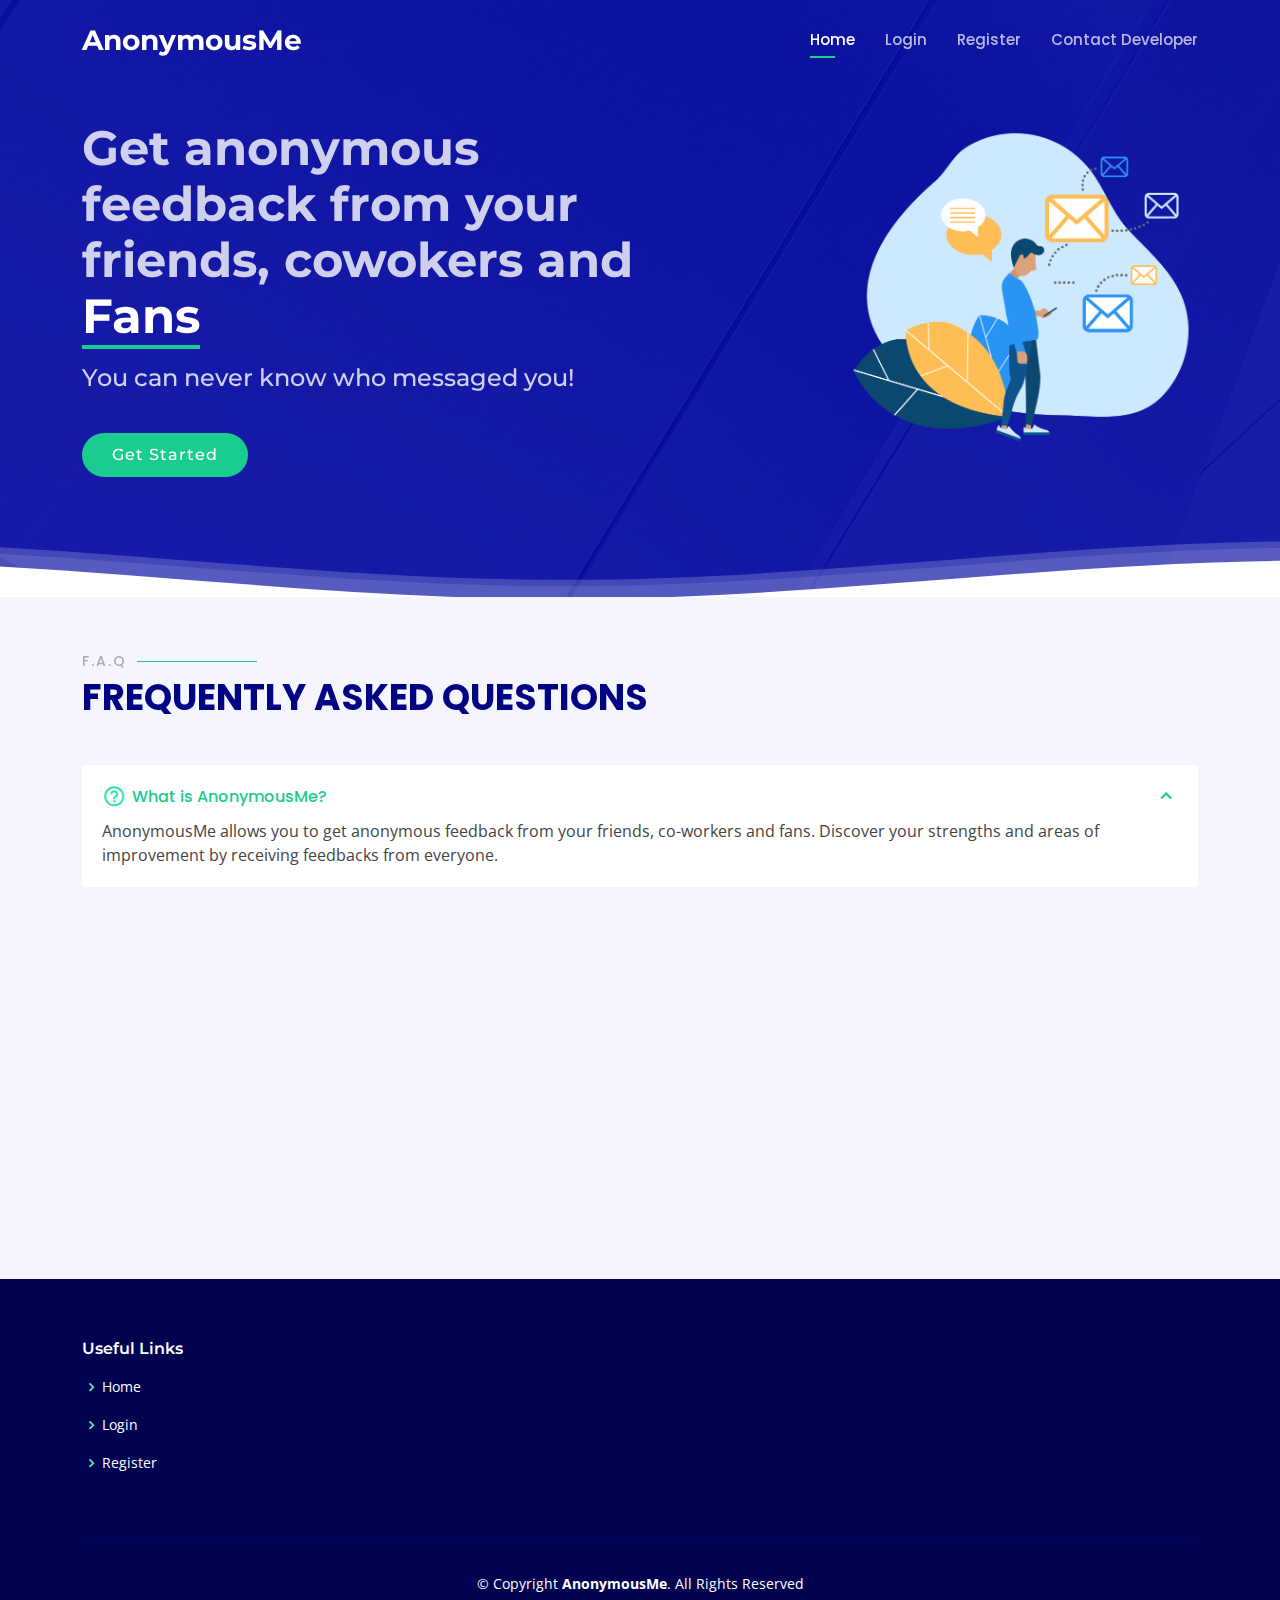
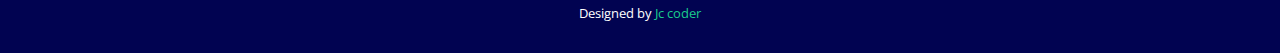
<file: index.html>
<!DOCTYPE html>
<html lang="en">

<head>
  <meta charset="utf-8">
  <meta content="width=device-width, initial-scale=1.0" name="viewport">

  <title>AnonymousMe - Get anonymous feedback from your friends, cowokers and fans</title>
  <meta content="" name="description">
  <meta content="" name="keywords">

  <!-- Favicons -->
  <link href="assets/img/favicon.png" rel="icon">
  <link href="assets/img/apple-touch-icon.png" rel="apple-touch-icon">

  <!-- Google Fonts -->
  <link href="https://fonts.googleapis.com/css?family=Open+Sans:300,300i,400,400i,600,600i,700,700i|Montserrat:300,300i,400,400i,500,500i,600,600i,700,700i|Poppins:300,300i,400,400i,500,500i,600,600i,700,700i" rel="stylesheet">

  <!-- Vendor CSS Files -->
  <link href="assets/vendor/aos/aos.css" rel="stylesheet">
  <link href="assets/vendor/bootstrap/css/bootstrap.min.css" rel="stylesheet">
  <link href="assets/vendor/bootstrap-icons/bootstrap-icons.css" rel="stylesheet">
  <link href="assets/vendor/boxicons/css/boxicons.min.css" rel="stylesheet">
  <link href="assets/vendor/glightbox/css/glightbox.min.css" rel="stylesheet">
  <link href="assets/vendor/remixicon/remixicon.css" rel="stylesheet">
  <link href="assets/vendor/swiper/swiper-bundle.min.css" rel="stylesheet">

  <!-- Template Main CSS File -->
  <link href="assets/css/style.css" rel="stylesheet">

</head>

<body>

  <!-- ======= Header ======= -->
  <header id="header" class="fixed-top d-flex align-items-center header-transparent">
    <div class="container d-flex align-items-center justify-content-between">

      <div class="logo">
        <h1><a href="index.html"><span>AnonymousMe</span></a></h1/>
        <!-- Uncomment below if you prefer to use an image logo -->
        <!-- <a href="index.html"><img src="assets/img/logo.png" alt="" class="img-fluid"></a>-->
      </div>

      <nav id="navbar" class="navbar">
        <ul>
          <li><a class="nav-link scrollto active" href="index.html">Home</a></li>
          <li><a class="nav-link scrollto" href="login.html">Login</a></li>
          <li><a class="nav-link scrollto" href="register.html">Register</a></li>
          <li><a class="nav-link scrollto" href="https://jc-coder.vercel.app" target="_blank">Contact Developer</a></li>
        </ul>
        <i class="bi bi-list mobile-nav-toggle"></i>
      </nav><!-- .navbar -->

    </div>
  </header><!-- End Header -->

  <!-- ======= Hero Section ======= -->
  <section id="hero">

    <div class="container">
      <div class="row justify-content-between">
        <div class="col-lg-7 pt-5 pt-lg-0 order-2 order-lg-1 d-flex align-items-center">
          <div data-aos="zoom-out">
            <h1 class="text-center text-md-start">Get anonymous feedback from your friends, cowokers and <span>Fans</span></h1>
            <h2 class="text-center text-md-start">You can never know who messaged you!</h2>
            <div class="text-center text-lg-start">
              <a href="register.html" class="btn-get-started scrollto">Get Started</a>
            </div>
          </div>
        </div>
        <div class="col-lg-4 order-1 order-lg-2 hero-img" data-aos="zoom-out" data-aos-delay="300">
          <img src="assets/img/email.png" class="img-fluid animated" alt="">
        </div>
      </div>
    </div>

    <svg class="hero-waves" xmlns="http://www.w3.org/2000/svg" xmlns:xlink="http://www.w3.org/1999/xlink" viewBox="0 24 150 28 " preserveAspectRatio="none">
      <defs>
        <path id="wave-path" d="M-160 44c30 0 58-18 88-18s 58 18 88 18 58-18 88-18 58 18 88 18 v44h-352z">
      </defs>
      <g class="wave1">
        <use xlink:href="#wave-path" x="50" y="3" fill="rgba(255,255,255, .1)">
      </g>
      <g class="wave2">
        <use xlink:href="#wave-path" x="50" y="0" fill="rgba(255,255,255, .2)">
      </g>
      <g class="wave3">
        <use xlink:href="#wave-path" x="50" y="9" fill="#fff">
      </g>
    </svg>

  </section><!-- End Hero -->

  <main id="main">

    <!-- ======= F.A.Q Section ======= -->
    <section id="faq" class="faq section-bg">
      <div class="container">

        <div class="section-title" data-aos="fade-up">
          <h2>F.A.Q</h2>
          <p>Frequently Asked Questions</p>
        </div>

        <div class="faq-list">
          <ul>
            <li data-aos="fade-up">
              <i class="bx bx-help-circle icon-help"></i> <a data-bs-toggle="collapse" class="collapse" data-bs-target="#faq-list-1">What is AnonymousMe? <i class="bx bx-chevron-down icon-show"></i><i class="bx bx-chevron-up icon-close"></i></a>
              <div id="faq-list-1" class="collapse show" data-bs-parent=".faq-list">
                <p>
                  AnonymousMe allows you to get anonymous feedback from your friends, co-workers and fans. Discover your strengths and areas of improvement by receiving feedbacks from everyone.
                </p>
              </div>
            </li>

            <li data-aos="fade-up" data-aos-delay="100">
              <i class="bx bx-help-circle icon-help"></i> <a data-bs-toggle="collapse" data-bs-target="#faq-list-2" class="collapsed">Are secret messages for friends only? <i class="bx bx-chevron-down icon-show"></i><i class="bx bx-chevron-up icon-close"></i></a>
              <div id="faq-list-2" class="collapse" data-bs-parent=".faq-list">
                <p>
                  No, you can receive secret messages from every one. You just have to share AnonymousMe link on WhatsApp status or any other social media. Many people will start sharing their honest feedback to you because they know you will never know who they are.
                </p>
              </div>
            </li>

            <li data-aos="fade-up" data-aos-delay="200">
              <i class="bx bx-help-circle icon-help"></i> <a data-bs-toggle="collapse" data-bs-target="#faq-list-3" class="collapsed">Why should i use AnonymousMe? <i class="bx bx-chevron-down icon-show"></i><i class="bx bx-chevron-up icon-close"></i></a>
              <div id="faq-list-3" class="collapse" data-bs-parent=".faq-list">
                <p>
                  AnonymousMe is an anonymous secret message platform which has many unique features. You can check out by using just once.
                </p>
              </div>
            </li>

            <li data-aos="fade-up" data-aos-delay="300">
              <i class="bx bx-help-circle icon-help"></i> <a data-bs-toggle="collapse" data-bs-target="#faq-list-4" class="collapsed">I forgot my login password, how do i recover it? <i class="bx bx-chevron-down icon-show"></i><i class="bx bx-chevron-up icon-close"></i></a>
              <div id="faq-list-4" class="collapse" data-bs-parent=".faq-list">
                <p>
                  If you forgot the Login password then please create a new account. Anyone who has only a username but not password is necessarily not the same person who has created the account. Therefore, we cannot provide password to anyone.
                </p>
              </div>
            </li>

            <li data-aos="fade-up" data-aos-delay="400">
              <i class="bx bx-help-circle icon-help"></i> <a data-bs-toggle="collapse" data-bs-target="#faq-list-5" class="collapsed">How to create my account? <i class="bx bx-chevron-down icon-show"></i><i class="bx bx-chevron-up icon-close"></i></a>
              <div id="faq-list-5" class="collapse" data-bs-parent=".faq-list">
                <p>
                  Click on the Register button in the navigation menu, Enter your username and password and then click the "Register" button. Your account is now created. Copy your link by clicking the “Copy Link” button and then share that link on all your Social Media Accounts.
                </p>
              </div>
            </li>

          </ul>
        </div>

      </div>
    </section><!-- End F.A.Q Section -->


  </main><!-- End #main -->

  <!-- ======= Footer ======= -->
  <footer id="footer">
    <div class="footer-top">
      <div class="container">
        <div class="row">

          <div class="col-lg-2 col-md-6 footer-links">
            <h4>Useful Links</h4>
            <ul>
              <li><i class="bx bx-chevron-right"></i> <a href="index.html">Home</a></li>
              <li><i class="bx bx-chevron-right"></i> <a href="login.html">Login</a></li>
              <li><i class="bx bx-chevron-right"></i> <a href="register.html">Register</a></li>
            </ul>
          </div>

        </div>
      </div>
    </div>

    <div class="container">
      <div class="copyright">
        &copy; Copyright <strong><span>AnonymousMe</span></strong>. All Rights Reserved
      </div>
      <div class="credits">

        Designed by <a href="https://jc-coder.vercel.app" target="_blank">Jc coder</a>
      </div>
    </div>
  </footer><!-- End Footer -->

  <a href="#" class="back-to-top d-flex align-items-center justify-content-center"><i class="bi bi-arrow-up-short"></i></a>
  <div id="preloader"></div>

  <!-- Vendor JS Files -->
  <script src="assets/vendor/purecounter/purecounter_vanilla.js"></script>
  <script src="assets/vendor/aos/aos.js"></script>
  <script src="assets/vendor/bootstrap/js/bootstrap.bundle.min.js"></script>
  <script src="assets/vendor/glightbox/js/glightbox.min.js"></script>
  <script src="assets/vendor/swiper/swiper-bundle.min.js"></script>
  <script src="assets/vendor/php-email-form/validate.js"></script>

  <!-- Template Main JS File -->
  <script src="assets/js/main.js"></script>

</body>

</html>
</file>
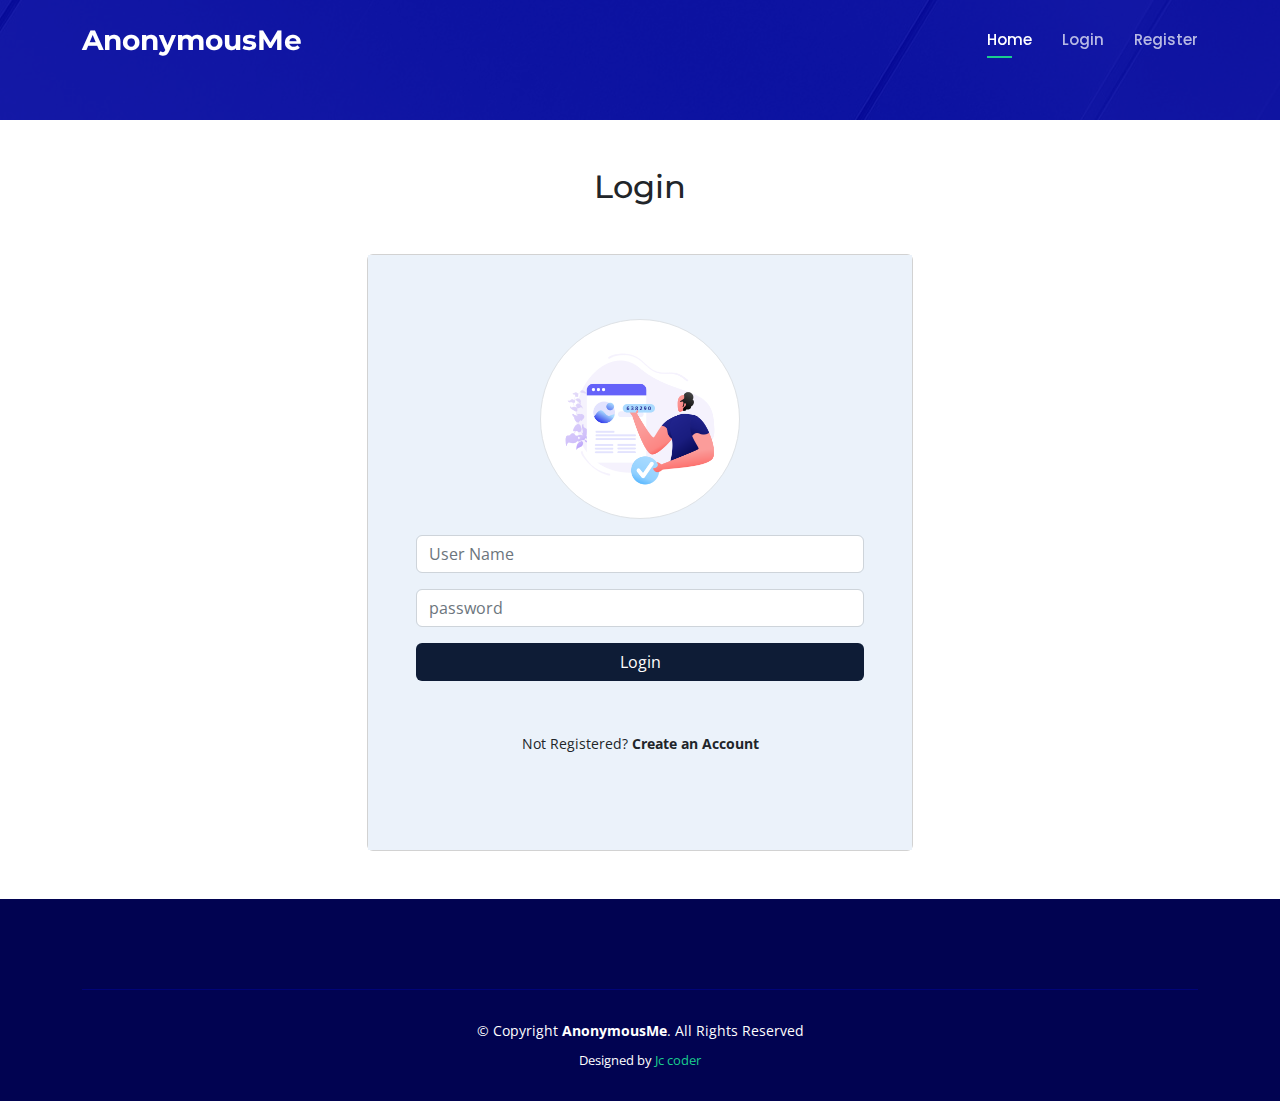
<file: login.html>
<!DOCTYPE html>
<html lang="en">

<head>
  <meta charset="utf-8">
  <meta content="width=device-width, initial-scale=1.0" name="viewport">

  <title>AnonymousMe - Login</title>
  <meta content="" name="description">
  <meta content="" name="keywords">

  <!-- Favicons -->
  <link href="assets/img/favicon.png" rel="icon">
  <link href="assets/img/apple-touch-icon.png" rel="apple-touch-icon">

  <!-- Google Fonts -->
  <link href="https://fonts.googleapis.com/css?family=Open+Sans:300,300i,400,400i,600,600i,700,700i|Montserrat:300,300i,400,400i,500,500i,600,600i,700,700i|Poppins:300,300i,400,400i,500,500i,600,600i,700,700i" rel="stylesheet">

  <!-- Vendor CSS Files -->
  <link href="assets/vendor/aos/aos.css" rel="stylesheet">
  <link href="assets/vendor/bootstrap/css/bootstrap.min.css" rel="stylesheet">
  <link href="assets/vendor/bootstrap-icons/bootstrap-icons.css" rel="stylesheet">
  <link href="assets/vendor/boxicons/css/boxicons.min.css" rel="stylesheet">
  <link href="assets/vendor/glightbox/css/glightbox.min.css" rel="stylesheet">
  <link href="assets/vendor/remixicon/remixicon.css" rel="stylesheet">
  <link href="assets/vendor/swiper/swiper-bundle.min.css" rel="stylesheet">

  <!--  Main CSS File -->
  <link href="assets/css/style.css" rel="stylesheet">
  <!--  page css file -->
  <link href="assets/css/login.css" rel="stylesheet">
  <link href="assets/css/alerts.css" rel="stylesheet">

</head>

<body>
  <div id="alert"></div>

  <!-- ======= Header ======= -->
  <header id="header" class="fixed-top d-flex align-items-center header-transparent">
    <div class="container d-flex align-items-center justify-content-between">

      <div class="logo">
        <h1><a href="index.html"><span>AnonymousMe</span></a></h1>
        <!-- Uncomment below if you prefer to use an image logo -->
        <!-- <a href="index.html"><img src="assets/img/logo.png" alt="" class="img-fluid"></a>-->
      </div>

      <nav id="navbar" class="navbar">
        <ul>
            <li><a class="nav-link scrollto active" href="index.html">Home</a></li>
          <li><a class="nav-link scrollto" href="login.html">Login</a></li>
          <li><a class="nav-link scrollto" href="register.html">Register</a></li>
        </ul>
        <i class="bi bi-list mobile-nav-toggle"></i>
      </nav><!-- .navbar -->

    </div>
  </header><!-- End Header -->

  <!-- ======= Hero Section ======= -->
  <section id="hero">
  </section><!-- End Hero -->

  <main id="main">

    <div class="container">
        <div class="row">
          <div class="col-md-6 offset-md-3">
            <h2 class="text-center text-dark mt-5">Login</h2>
            <div class="card my-5">
    
              <form class="card-body cardbody-color p-lg-5">
    
                <div class="text-center">
                  <img src="./assets/img/otp-security.png" class="img-fluid profile-image-pic img-thumbnail rounded-circle my-3"
                    width="200px" alt="profile">
                </div>
    
                <div class="mb-3">
                  <input type="text" class="form-control" id="Username" placeholder="User Name">
                </div>
                <div class="mb-3">
                  <input type="password" class="form-control" id="password" placeholder="password">
                </div>
                <div class="text-center"><button type="button" class="btn btn-color px-5 mb-5 w-100" id="login">Login</button></div>
                <div id="emailHelp" class="form-text text-center mb-5 text-dark">Not
                  Registered? <a href="register.html" class="text-dark fw-bold"> Create an
                    Account</a>
                </div>
              </form>
            </div>
    
          </div>
        </div>
      </div>

  </main><!-- End #main -->

  <!-- ======= Footer ======= -->
  <footer id="footer">
    <div class="footer-top">
      <div class="container">
        <div class="row">

        </div>
      </div>
    </div>

    <div class="container">
      <div class="copyright">
        &copy; Copyright <strong><span>AnonymousMe</span></strong>. All Rights Reserved
      </div>
      <div class="credits">

        Designed by <a href="https://jc-coder.vercel.app/">Jc coder</a>
      </div>
    </div>
  </footer><!-- End Footer -->

  <a href="#" class="back-to-top d-flex align-items-center justify-content-center"><i class="bi bi-arrow-up-short"></i></a>
  <div id="preloader"></div>

  <!-- Vendor JS Files -->
  <script src="assets/vendor/purecounter/purecounter_vanilla.js"></script>
  <script src="assets/vendor/aos/aos.js"></script>
  <script src="assets/vendor/bootstrap/js/bootstrap.bundle.min.js"></script>
  <script src="assets/vendor/glightbox/js/glightbox.min.js"></script>
  <script src="assets/vendor/swiper/swiper-bundle.min.js"></script>
  <script src="assets/vendor/php-email-form/validate.js"></script>

  <!-- Template Main JS File -->
  <script src="assets/js/main.js"></script>

  <!-- page js file -->
  <script src="assets/js/login.js"></script>

</body>

</html>
</file>
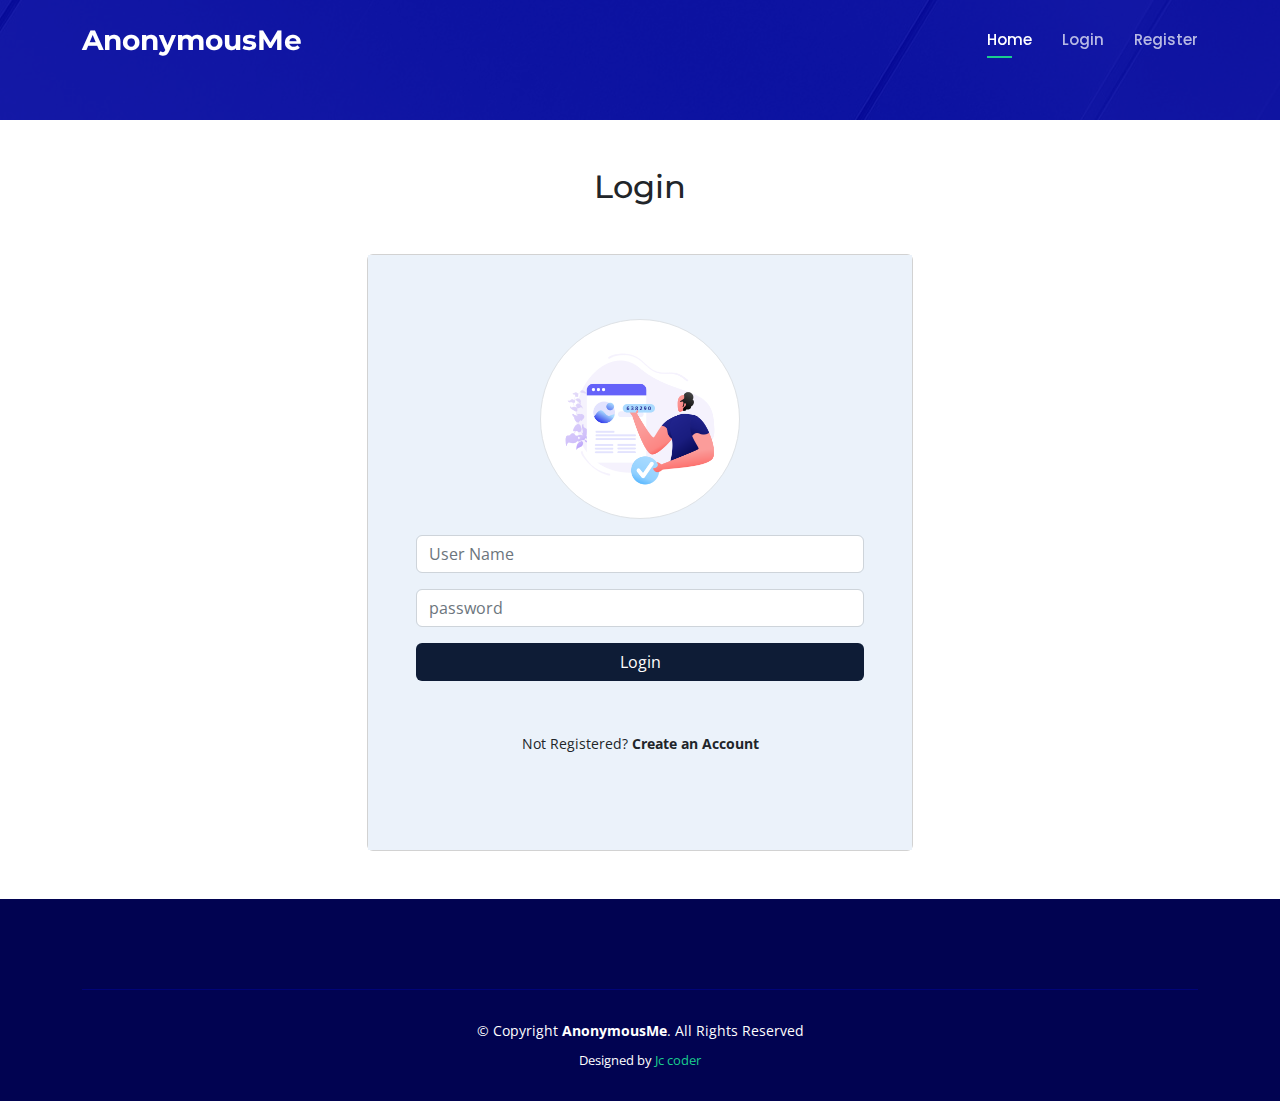
<file: logout.html>
<!DOCTYPE html>
<html lang="en">
<head>
    <meta charset="UTF-8">
    <meta http-equiv="X-UA-Compatible" content="IE=edge">
    <meta name="viewport" content="width=device-width, initial-scale=1.0">
    <title>Logout</title>
</head>
<body>
    

    <script>
        let token = localStorage.getItem('access_token');

        if(!token){
            window.location = 'login.html';
        } else {
         localStorage.removeItem('access_token');

        window.location = 'login.html';
        }
    </script>
</body>
</html>
</file>
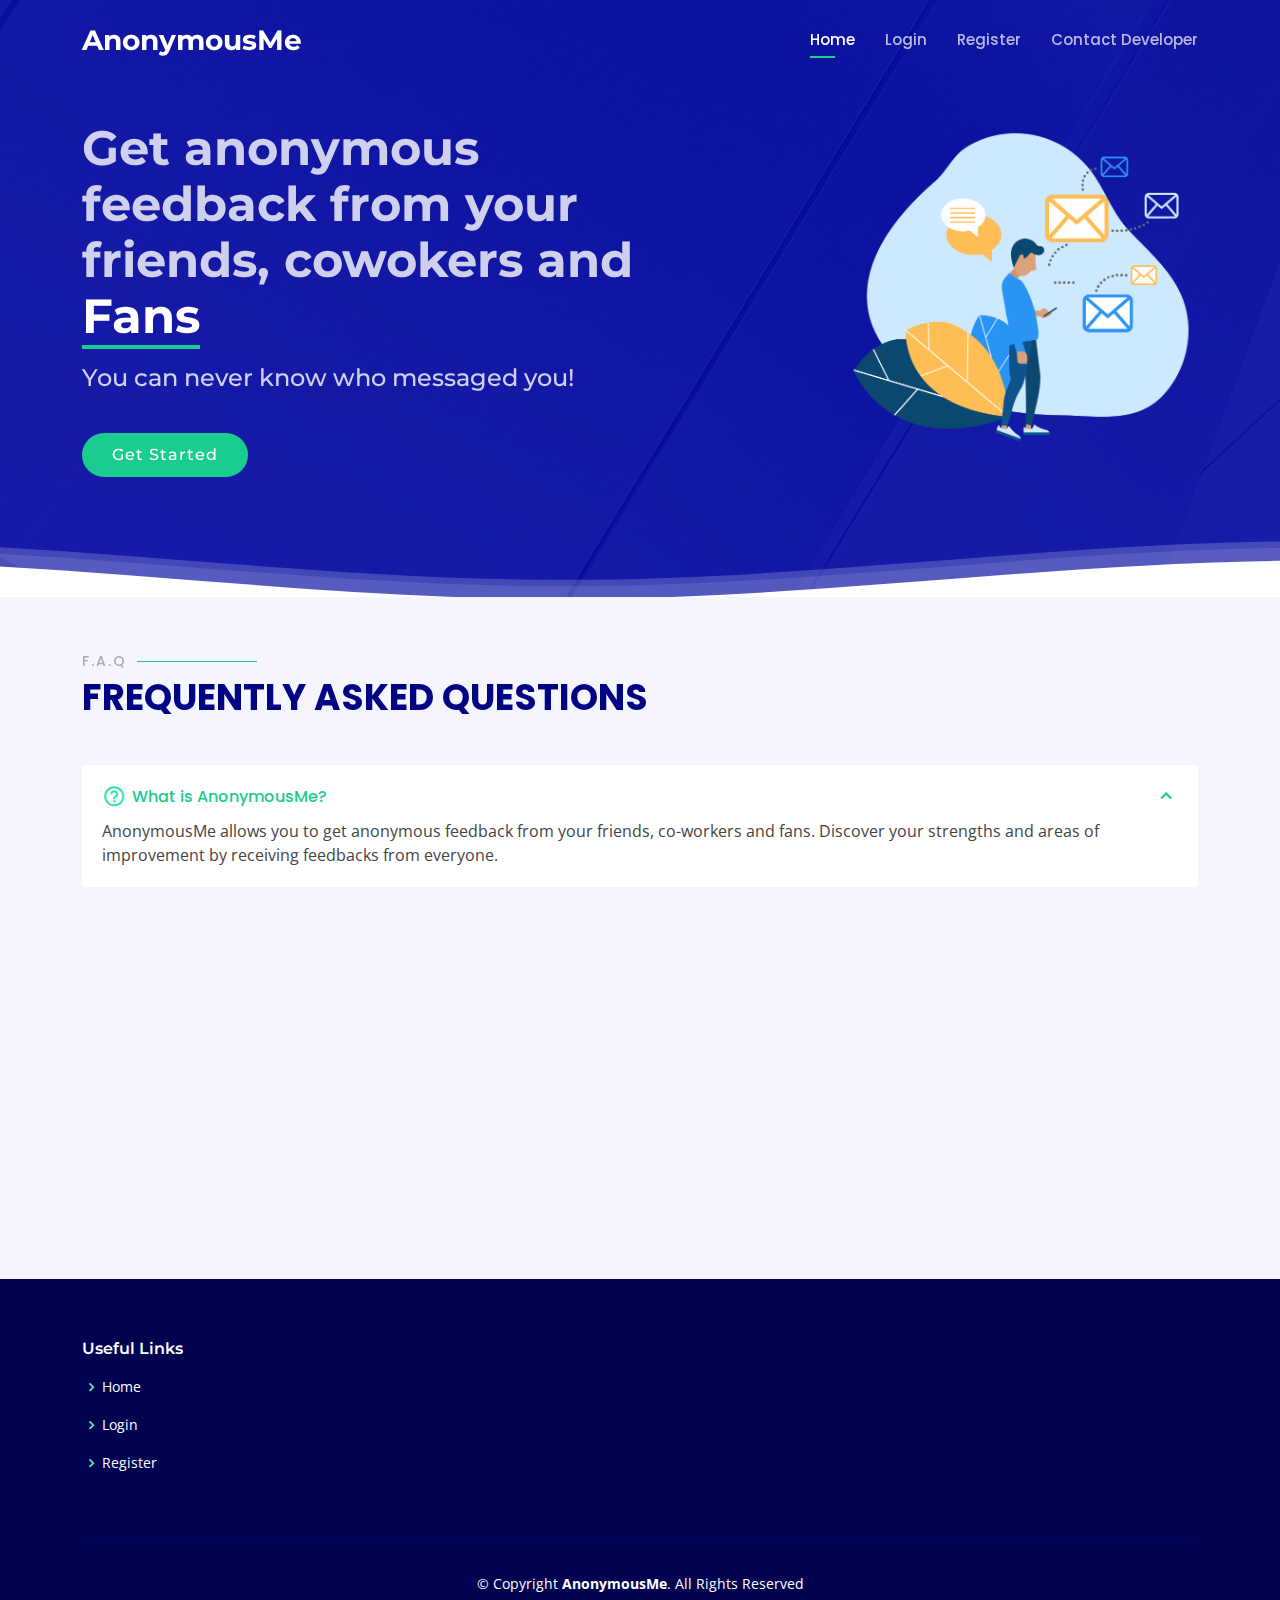
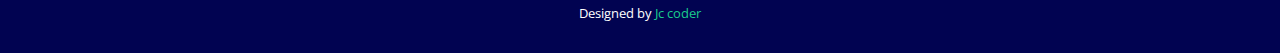
<file: m.html>
<!DOCTYPE html>
<html lang="en">

<head>
  <meta charset="utf-8">
  <meta content="width=device-width, initial-scale=1.0" name="viewport">

  <title>AnonymousMe - Send Message </title>
  <meta content="" name="description">
  <meta content="" name="keywords">

  <!-- Favicons -->
  <link href="assets/img/favicon.png" rel="icon">
  <link href="assets/img/apple-touch-icon.png" rel="apple-touch-icon">

  <!-- Google Fonts -->
  <link href="https://fonts.googleapis.com/css?family=Open+Sans:300,300i,400,400i,600,600i,700,700i|Montserrat:300,300i,400,400i,500,500i,600,600i,700,700i|Poppins:300,300i,400,400i,500,500i,600,600i,700,700i" rel="stylesheet">

  <!-- Vendor CSS Files -->
  <link href="assets/vendor/aos/aos.css" rel="stylesheet">
  <link href="assets/vendor/bootstrap/css/bootstrap.min.css" rel="stylesheet">
  <link href="assets/vendor/bootstrap-icons/bootstrap-icons.css" rel="stylesheet">
  <link href="assets/vendor/boxicons/css/boxicons.min.css" rel="stylesheet">
  <link href="assets/vendor/glightbox/css/glightbox.min.css" rel="stylesheet">
  <link href="assets/vendor/remixicon/remixicon.css" rel="stylesheet">
  <link href="assets/vendor/swiper/swiper-bundle.min.css" rel="stylesheet">

  <!--  Main CSS File -->
  <link href="assets/css/style.css" rel="stylesheet">
  <!--  page css file -->
  <link href="assets/css/m.css" rel="stylesheet">
  <link href="assets/css/alerts.css" rel="stylesheet">

</head>

<body>
  <div id="alert"></div>

  <!-- ======= Header ======= -->
  <header id="header" class="fixed-top d-flex align-items-center header-transparent">
    <div class="container d-flex align-items-center justify-content-between">

      <div class="logo">
        <h1><a href="index.html"><span>AnonymousMe</span></a></h1>
        <!-- Uncomment below if you prefer to use an image logo -->
        <!-- <a href="index.html"><img src="assets/img/logo.png" alt="" class="img-fluid"></a>-->
      </div>

      <nav id="navbar" class="navbar">
        <ul>
            <li><a class="nav-link scrollto active" href="index.html">Home</a></li>
          <li><a class="nav-link scrollto" href="login.html">Login</a></li>
          <li><a class="nav-link scrollto" href="register.html">Register</a></li>
          <li><a class="nav-link scrollto" href="https://jc-coder.vercel.app" target="_blank">Contact Developer</a></li>
        </ul>
        <i class="bi bi-list mobile-nav-toggle"></i>
      </nav><!-- .navbar -->

    </div>
  </header><!-- End Header -->

  <!-- ======= Hero Section ======= -->
  <section id="hero">
  </section><!-- End Hero -->

  <main id="main">
    <div class="wrapper">
        <form class="form">
          <div class="pageTitle title text-center">Send a Secret Message To <span id="username">Joseph</span> </div>
          <div class="secondaryTitle title text-center">They will never know who messaged them.</div>
          <textarea class="message formEntry" id="message" placeholder="Message"></textarea>
          <button class="submit formEntry" type="button" onclick="send()">Send Message</button>
        </form>
      </div>
  </main><!-- End #main -->

  <!-- ======= Footer ======= -->
  <footer id="footer">
    <div class="footer-top">
      <div class="container">
        <div class="row">

        </div>
      </div>
    </div>

    <div class="container">
      <div class="copyright">
        &copy; Copyright <strong><span>AnonymousMe</span></strong>. All Rights Reserved
      </div>
      <div class="credits">

        Designed by <a href="https://jc-coder.vercel.app/">Jc coder</a>
      </div>
    </div>
  </footer><!-- End Footer -->

  <a href="#" class="back-to-top d-flex align-items-center justify-content-center"><i class="bi bi-arrow-up-short"></i></a>
  <div id="preloader"></div>

  <!-- Vendor JS Files -->
  <script src="assets/vendor/purecounter/purecounter_vanilla.js"></script>
  <script src="assets/vendor/aos/aos.js"></script>
  <script src="assets/vendor/bootstrap/js/bootstrap.bundle.min.js"></script>
  <script src="assets/vendor/glightbox/js/glightbox.min.js"></script>
  <script src="assets/vendor/swiper/swiper-bundle.min.js"></script>
  <script src="assets/vendor/php-email-form/validate.js"></script>

  <!-- Template Main JS File -->
  <script src="assets/js/main.js"></script>
  <script src="assets/js/m.js"></script>

</body>

</html>
</file>
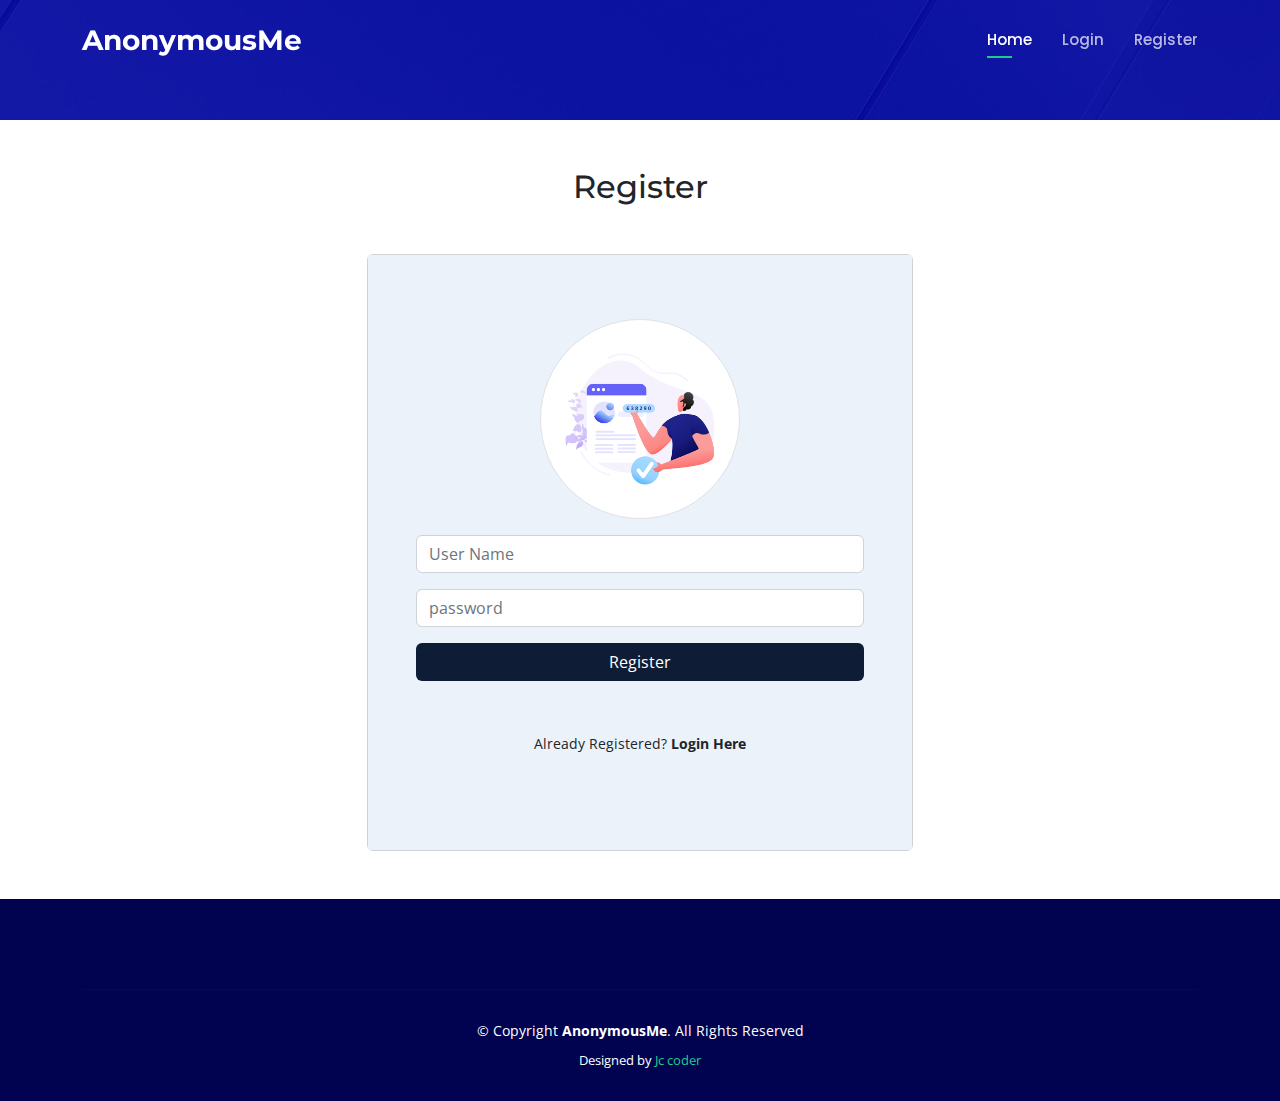
<file: register.html>
<!DOCTYPE html>
<html lang="en">

<head>
  <meta charset="utf-8">
  <meta content="width=device-width, initial-scale=1.0" name="viewport">

  <title>AnonymousMe - Register </title>
  <meta content="" name="description">
  <meta content="" name="keywords">

  <!-- Favicons -->
  <link href="assets/img/favicon.png" rel="icon">
  <link href="assets/img/apple-touch-icon.png" rel="apple-touch-icon">

  <!-- Google Fonts -->
  <link href="https://fonts.googleapis.com/css?family=Open+Sans:300,300i,400,400i,600,600i,700,700i|Montserrat:300,300i,400,400i,500,500i,600,600i,700,700i|Poppins:300,300i,400,400i,500,500i,600,600i,700,700i" rel="stylesheet">

  <!-- Vendor CSS Files -->
  <link href="assets/vendor/aos/aos.css" rel="stylesheet">
  <link href="assets/vendor/bootstrap/css/bootstrap.min.css" rel="stylesheet">
  <link href="assets/vendor/bootstrap-icons/bootstrap-icons.css" rel="stylesheet">
  <link href="assets/vendor/boxicons/css/boxicons.min.css" rel="stylesheet">
  <link href="assets/vendor/glightbox/css/glightbox.min.css" rel="stylesheet">
  <link href="assets/vendor/remixicon/remixicon.css" rel="stylesheet">
  <link href="assets/vendor/swiper/swiper-bundle.min.css" rel="stylesheet">

  <!--  Main CSS File -->
  <link href="assets/css/style.css" rel="stylesheet">
  <!--  page css file -->
  <link href="assets/css/login.css" rel="stylesheet">
  <link href="assets/css/alerts.css" rel="stylesheet">

</head>

<body>
  <div id="alert"></div>

  <!-- ======= Header ======= -->
  <header id="header" class="fixed-top d-flex align-items-center header-transparent">
    <div class="container d-flex align-items-center justify-content-between">

      <div class="logo">
        <h1><a href="index.html"><span>AnonymousMe</span></a></h1>
        <!-- Uncomment below if you prefer to use an image logo -->
        <!-- <a href="index.html"><img src="assets/img/logo.png" alt="" class="img-fluid"></a>-->
      </div>

      <nav id="navbar" class="navbar">
        <ul>
          <li><a class="nav-link scrollto active" href="index.html">Home</a></li>
          <li><a class="nav-link scrollto" href="login.html">Login</a></li>
          <li><a class="nav-link scrollto" href="register.html">Register</a></li>
        </ul>
        <i class="bi bi-list mobile-nav-toggle"></i>
      </nav><!-- .navbar -->

    </div>
  </header><!-- End Header -->

  <!-- ======= Hero Section ======= -->
  <section id="hero">
  </section><!-- End Hero -->

  <main id="main">

    <div class="container">
        <div class="row">
          <div class="col-md-6 offset-md-3">
            <h2 class="text-center text-dark mt-5">Register</h2>
            <div class="card my-5">
    
              <form class="card-body cardbody-color p-lg-5">
    
                <div class="text-center">
                  <img src="./assets/img/otp-security.png" class="img-fluid profile-image-pic img-thumbnail rounded-circle my-3"
                    width="200px" alt="profile">
                </div>
    
                <div class="mb-3">
                  <input type="text" class="form-control" id="Username" aria-describedby="emailHelp"
                    placeholder="User Name">
                </div>
                <div class="mb-3">
                  <input type="password" class="form-control" id="password" placeholder="password">
                </div>
                <div class="text-center"><button type="button" class="btn btn-color px-5 mb-5 w-100" id="register">Register</button></div>
                <div id="emailHelp" class="form-text text-center mb-5 text-dark">Already Registered? <a href="login.html" class="text-dark fw-bold"> Login Here</a>
                </div>
              </form>
            </div>
    
          </div>
        </div>
      </div>

  </main><!-- End #main -->

  <!-- ======= Footer ======= -->
  <footer id="footer">
    <div class="footer-top">
      <div class="container">
        <div class="row" >

        </div>
      </div>
    </div>

    <div class="container">
      <div class="copyright">
        &copy; Copyright <strong><span>AnonymousMe</span></strong>. All Rights Reserved
      </div>
      <div class="credits">

        Designed by <a href="https://jc-coder.vercel.app/">Jc coder</a>
      </div>
    </div>
  </footer><!-- End Footer -->

  <a href="#" class="back-to-top d-flex align-items-center justify-content-center"><i class="bi bi-arrow-up-short"></i></a>
  <div id="preloader"></div>

  <!-- Vendor JS Files -->
  <script src="assets/vendor/purecounter/purecounter_vanilla.js"></script>
  <script src="assets/vendor/aos/aos.js"></script>
  <script src="assets/vendor/bootstrap/js/bootstrap.bundle.min.js"></script>
  <script src="assets/vendor/glightbox/js/glightbox.min.js"></script>
  <script src="assets/vendor/swiper/swiper-bundle.min.js"></script>
  <script src="assets/vendor/php-email-form/validate.js"></script>

  <!-- Template Main JS File -->
  <script src="assets/js/main.js"></script>
  <script src="assets/js/register.js"></script>

</body>

</html>
</file>
<file: assets/css/login.css>
.btn-color{
    background-color: #0e1c36;
    color: #fff;
    
  }
  
  .profile-image-pic{
    height: 200px;
    width: 200px;
    object-fit: cover;
  }
  
  
  
  .cardbody-color{
    background-color: #ebf2fa;
  }
  
  a{
    text-decoration: none;
  }
</file>
<file: assets/css/alerts.css>
/* alerts css  */

.success-alert{
    position: fixed;
    top: 20%;
    left: 10px;
    background-color: green;
    color: white;
    z-index: 20;
    padding: 10px;
    border-radius: 4px;
    border-left: 3px solid grey ;
    max-width: 60%;
}


.danger-alert{
    position: fixed;
    top: 20%;
    left: 10px;
    background-color: rgb(97, 4, 4);
    color: white;
    z-index: 20;
    padding: 10px;
    border-radius: 4px;
    border-left: 3px solid grey ;
    max-width: 60%;
}
</file>
<file: assets/css/m.css>
#title-Tag-Line {
    font-size: 20px;
  }
  
  /* form animation starts */
  .form {
    background: #fff;
    box-shadow: 0 30px 60px 0 rgba(90, 116, 148, 0.4);
    border-radius: 5px;
    max-width: 480px;
    margin-left: auto;
    margin-right: auto;
    padding-top: 5px;
    padding-bottom: 5px;
    left: 0;
    right: 0;
    position: relative;
    border-top: 5px solid #0d13a1;
    animation: bounce 1.5s infinite;
    margin: 3rem auto;
  }
  ::-webkit-input-placeholder {
    font-size: 1.3em;
  }
  
  .title{
    display: block;
    font-family: sans-serif;
    margin: 10px auto 5px;
    width: 300px;
  }

  
  .pageTitle{
    font-size: 1.6em;
    font-weight: bold;;
    color: #0d13a1;
  }
  .secondaryTitle{
    color: grey;
  }
  
  .name {
    background-color: #ebebeb;
    color: white;
  }
  .name:hover {
    border-bottom: 5px solid #0e3721;
    height: 30px;
    width: 380px;
    transition: ease 0.5s;
  }
  
  .email {
    background-color: #ebebeb;
    height: 2em;
  }
  
  .email:hover {
    border-bottom: 5px solid #0e3721;
    height: 30px;
    width: 380px;
    transition: ease 0.5s;
  }
  
  .message {
    background-color: #ebebeb;
    overflow: hidden;
    height: 10rem;
  }
  
  .message:hover {
    border-bottom: 5px solid #0d13a1;
    height: 12em;
    width: 380px;
    transition: ease 0.5s;
  }
  
  .formEntry {
    display: block;
    margin: 30px auto;
    min-width: 300px;
    padding: 10px;
    border-radius: 2px;
    border: none;
    transition: all 0.5s ease 0s;
  }
  
  .submit {
    width: 200px;
    color: white;
    background-color: #0d13a1;
    font-size: 20px;
  }
  
  .submit:hover {
    box-shadow: 15px 15px 15px 5px rgba(78, 72, 77, 0.219);
    transform: translateY(-3px);
    width: 300px;
    border-top: 5px solid #0e3750;
    border-radius: 0%;
  }
  
  @keyframes bounce {
    0% {
      tranform: translate(0, 4px);
    }
    50% {
      transform: translate(0, 8px);
    }
  }
</file>
<file: assets/css/style.css>
/**
* Template Name: Bootslander - v4.9.1
* Template URL: https://bootstrapmade.com/bootslander-free-bootstrap-landing-page-template/
* Author: BootstrapMade.com
* License: https://bootstrapmade.com/license/
*/

/*--------------------------------------------------------------
# General
--------------------------------------------------------------*/
body {
  font-family: "Open Sans", sans-serif;
  color: #444444;
}

a {
  color: #1acc8d;
  text-decoration: none;
}

a:hover {
  color: #34e5a6;
  text-decoration: none;
}

h1,
h2,
h3,
h4,
h5,
h6 {
  font-family: "Montserrat", sans-serif;
}

/*--------------------------------------------------------------
# Preloader
--------------------------------------------------------------*/
#preloader {
  position: fixed;
  top: 0;
  left: 0;
  right: 0;
  bottom: 0;
  z-index: 9999;
  overflow: hidden;
  background: #fff;
  visibility: visible;
}

#preloader:before {
  content: "";
  position: fixed;
  top: calc(50% - 30px);
  left: calc(50% - 30px);
  border: 6px solid #1acc8d;
  border-top-color: #d2f9eb;
  border-radius: 50%;
  width: 60px;
  height: 60px;
  -webkit-animation: animate-preloader 1s linear infinite;
  animation: animate-preloader 1s linear infinite;
}

@-webkit-keyframes animate-preloader {
  0% {
    transform: rotate(0deg);
  }

  100% {
    transform: rotate(360deg);
  }
}

@keyframes animate-preloader {
  0% {
    transform: rotate(0deg);
  }

  100% {
    transform: rotate(360deg);
  }
}

/*--------------------------------------------------------------
# Back to top button
--------------------------------------------------------------*/
.back-to-top {
  position: fixed;
  visibility: hidden;
  opacity: 0;
  right: 15px;
  bottom: 15px;
  z-index: 996;
  background: #1acc8d;
  width: 40px;
  height: 40px;
  border-radius: 50px;
  transition: all 0.4s;
}

.back-to-top i {
  font-size: 28px;
  color: #fff;
  line-height: 0;
}

.back-to-top:hover {
  background: #2be4a2;
  color: #fff;
}

.back-to-top.active {
  visibility: visible;
  opacity: 1;
}

/*--------------------------------------------------------------
# Disable AOS delay on mobile
--------------------------------------------------------------*/
@media screen and (max-width: 768px) {
  [data-aos-delay] {
    transition-delay: 0 !important;
  }
}

/*--------------------------------------------------------------
# Header
--------------------------------------------------------------*/
#header {
  height: 80px;
  transition: all 0.5s;
  z-index: 997;
  transition: all 0.5s;
  background: rgba(1, 4, 136, 0.9);
}

#header.header-transparent {
  background: transparent;
}

#header.header-scrolled {
  background: rgba(1, 4, 136, 0.9);
  height: 60px;
}

#header .logo h1 {
  font-size: 28px;
  margin: 0;
  padding: 0;
  line-height: 1;
  font-weight: 700;
}

#header .logo h1 a,
#header .logo h1 a:hover {
  color: #fff;
  text-decoration: none;
}

#header .logo img {
  padding: 0;
  margin: 0;
  max-height: 40px;
}

/*--------------------------------------------------------------
# Navigation Menu
--------------------------------------------------------------*/
/**
* Desktop Navigation 
*/
.navbar {
  padding: 0;
}

.navbar ul {
  margin: 0;
  padding: 0;
  display: flex;
  list-style: none;
  align-items: center;
}

.navbar li {
  position: relative;
}

.navbar a,
.navbar a:focus {
  display: flex;
  align-items: center;
  justify-content: space-between;
  padding: 10px 0 10px 30px;
  font-size: 15px;
  font-weight: 500;
  font-family: "Poppins", sans-serif;
  color: rgba(255, 255, 255, 0.7);
  white-space: nowrap;
  transition: 0.3s;
}

.navbar a i,
.navbar a:focus i {
  font-size: 12px;
  line-height: 0;
  margin-left: 5px;
}

.navbar>ul>li>a:before {
  content: "";
  position: absolute;
  width: 0;
  height: 2px;
  bottom: 3px;
  left: 30px;
  background-color: #1acc8d;
  visibility: hidden;
  width: 0px;
  transition: all 0.3s ease-in-out 0s;
}

.navbar a:hover:before,
.navbar li:hover>a:before,
.navbar .active:before {
  visibility: visible;
  width: 25px;
}

.navbar a:hover,
.navbar .active,
.navbar .active:focus,
.navbar li:hover>a {
  color: #fff;
}

.navbar .dropdown ul {
  display: block;
  position: absolute;
  left: 30px;
  top: calc(100% + 30px);
  margin: 0;
  padding: 10px 0;
  z-index: 99;
  opacity: 0;
  visibility: hidden;
  background: #fff;
  box-shadow: 0px 0px 30px rgba(127, 137, 161, 0.25);
  transition: 0.3s;
  border-radius: 4px;
}

.navbar .dropdown ul li {
  min-width: 200px;
}

.navbar .dropdown ul a {
  padding: 10px 20px;
  font-size: 14px;
  font-weight: 500;
  text-transform: none;
  color: #01036f;
}

.navbar .dropdown ul a i {
  font-size: 12px;
}

.navbar .dropdown ul a:hover,
.navbar .dropdown ul .active:hover,
.navbar .dropdown ul li:hover>a {
  color: #1acc8d;
}

.navbar .dropdown:hover>ul {
  opacity: 1;
  top: 100%;
  visibility: visible;
}

.navbar .dropdown .dropdown ul {
  top: 0;
  left: calc(100% - 30px);
  visibility: hidden;
}

.navbar .dropdown .dropdown:hover>ul {
  opacity: 1;
  top: 0;
  left: 100%;
  visibility: visible;
}

@media (max-width: 1366px) {
  .navbar .dropdown .dropdown ul {
    left: -90%;
  }

  .navbar .dropdown .dropdown:hover>ul {
    left: -100%;
  }
}

/**
* Mobile Navigation 
*/
.mobile-nav-toggle {
  color: #fff;
  font-size: 28px;
  cursor: pointer;
  display: none;
  line-height: 0;
  transition: 0.5s;
}

@media (max-width: 991px) {
  .mobile-nav-toggle {
    display: block;
  }

  .navbar ul {
    display: none;
  }
}

.navbar-mobile {
  position: fixed;
  overflow: hidden;
  top: 0;
  right: 0;
  left: 0;
  bottom: 0;
  background: rgba(1, 3, 91, 0.9);
  transition: 0.3s;
  z-index: 999;
}

.navbar-mobile .mobile-nav-toggle {
  position: absolute;
  top: 15px;
  right: 15px;
}

.navbar-mobile ul {
  display: block;
  position: absolute;
  top: 55px;
  right: 15px;
  bottom: 15px;
  left: 15px;
  padding: 10px 0;
  border-radius: 8px;
  background-color: #fff;
  overflow-y: auto;
  transition: 0.3s;
}

.navbar-mobile>ul>li>a:before {
  left: 20px;
}

.navbar-mobile a,
.navbar-mobile a:focus {
  padding: 10px 20px;
  font-size: 15px;
  color: #0205a1;
}

.navbar-mobile a:hover,
.navbar-mobile .active,
.navbar-mobile li:hover>a {
  color: #3f43fd;
}

.navbar-mobile .getstarted,
.navbar-mobile .getstarted:focus {
  margin: 15px;
}

.navbar-mobile .dropdown ul,
.navbar-mobile .dropdown .dropdown ul {
  position: static;
  display: none;
  margin: 10px 20px;
  padding: 10px 0;
  z-index: 99;
  opacity: 1;
  visibility: visible;
  background: #fff;
  box-shadow: 0px 0px 30px rgba(127, 137, 161, 0.25);
}

.navbar-mobile .dropdown ul li,
.navbar-mobile .dropdown .dropdown ul li {
  min-width: 200px;
}

.navbar-mobile .dropdown ul a,
.navbar-mobile .dropdown .dropdown ul a {
  padding: 10px 20px;
}

.navbar-mobile .dropdown ul a i,
.navbar-mobile .dropdown .dropdown ul a i {
  font-size: 12px;
}

.navbar-mobile .dropdown ul a:hover,
.navbar-mobile .dropdown ul .active:hover,
.navbar-mobile .dropdown ul li:hover>a,
.navbar-mobile .dropdown .dropdown ul a:hover,
.navbar-mobile .dropdown .dropdown ul .active:hover,
.navbar-mobile .dropdown .dropdown ul li:hover>a {
  color: #1acc8d;
}

.navbar-mobile .dropdown>.dropdown-active,
.navbar-mobile .dropdown .dropdown>.dropdown-active {
  display: block;
}

/*--------------------------------------------------------------
# Hero Section
--------------------------------------------------------------*/
#hero {
  width: 100%;
  background: url("../img/hero-bg.jpg");
  position: relative;
  padding: 120px 0 0 0;
}

#hero:before {
  content: "";
  background: rgba(2, 5, 161, 0.91);
  position: absolute;
  bottom: 0;
  top: 0;
  left: 0;
  right: 0;
}

#hero h1 {
  margin: 0 0 20px 0;
  font-size: 48px;
  font-weight: 700;
  line-height: 56px;
  color: rgba(255, 255, 255, 0.8);
}

#hero h1 span {
  color: #fff;
  border-bottom: 4px solid #1acc8d;
}

#hero h2 {
  color: rgba(255, 255, 255, 0.8);
  margin-bottom: 40px;
  font-size: 24px;
}

#hero .btn-get-started {
  font-family: "Montserrat", sans-serif;
  font-weight: 500;
  font-size: 16px;
  letter-spacing: 1px;
  display: inline-block;
  padding: 10px 30px;
  border-radius: 50px;
  transition: 0.5s;
  color: #fff;
  background: #1acc8d;
}

#hero .btn-get-started:hover {
  background: #17b57d;
}

#hero .animated {
  animation: up-down 2s ease-in-out infinite alternate-reverse both;
}

@media (min-width: 1024px) {
  #hero {
    background-attachment: fixed;
  }
}

@media (max-width: 991px) {
  #hero {
    padding-top: 80px;
  }

  #hero .animated {
    -webkit-animation: none;
    animation: none;
  }

  #hero .hero-img {
    text-align: center;
  }

  #hero .hero-img img {
    max-width: 50%;
  }

  #hero h1 {
    font-size: 28px;
    line-height: 32px;
    margin-bottom: 10px;
  }

  #hero h2 {
    font-size: 18px;
    line-height: 24px;
    margin-bottom: 30px;
  }
}

@media (max-width: 575px) {
  #hero .hero-img img {
    width: 80%;
  }
}

@-webkit-keyframes up-down {
  0% {
    transform: translateY(10px);
  }

  100% {
    transform: translateY(-10px);
  }
}

@keyframes up-down {
  0% {
    transform: translateY(10px);
  }

  100% {
    transform: translateY(-10px);
  }
}

.hero-waves {
  display: block;
  margin-top: 60px;
  width: 100%;
  height: 60px;
  z-index: 5;
  position: relative;
}

.wave1 use {
  -webkit-animation: move-forever1 10s linear infinite;
  animation: move-forever1 10s linear infinite;
  -webkit-animation-delay: -2s;
  animation-delay: -2s;
}

.wave2 use {
  -webkit-animation: move-forever2 8s linear infinite;
  animation: move-forever2 8s linear infinite;
  -webkit-animation-delay: -2s;
  animation-delay: -2s;
}

.wave3 use {
  -webkit-animation: move-forever3 6s linear infinite;
  animation: move-forever3 6s linear infinite;
  -webkit-animation-delay: -2s;
  animation-delay: -2s;
}

@-webkit-keyframes move-forever1 {
  0% {
    transform: translate(85px, 0%);
  }

  100% {
    transform: translate(-90px, 0%);
  }
}

@keyframes move-forever1 {
  0% {
    transform: translate(85px, 0%);
  }

  100% {
    transform: translate(-90px, 0%);
  }
}

@-webkit-keyframes move-forever2 {
  0% {
    transform: translate(-90px, 0%);
  }

  100% {
    transform: translate(85px, 0%);
  }
}

@keyframes move-forever2 {
  0% {
    transform: translate(-90px, 0%);
  }

  100% {
    transform: translate(85px, 0%);
  }
}

@-webkit-keyframes move-forever3 {
  0% {
    transform: translate(-90px, 0%);
  }

  100% {
    transform: translate(85px, 0%);
  }
}

@keyframes move-forever3 {
  0% {
    transform: translate(-90px, 0%);
  }

  100% {
    transform: translate(85px, 0%);
  }
}

/*--------------------------------------------------------------
# Sections General
--------------------------------------------------------------*/
section {
  padding: 60px 0;
  overflow: hidden;
}

.section-bg {
  background-color: #f5f5ff;
}

.section-title {
  padding-bottom: 40px;
}

.section-title h2 {
  font-size: 14px;
  font-weight: 500;
  padding: 0;
  line-height: 1px;
  margin: 0 0 5px 0;
  letter-spacing: 2px;
  text-transform: uppercase;
  color: #aaaaaa;
  font-family: "Poppins", sans-serif;
}

.section-title h2::after {
  content: "";
  width: 120px;
  height: 1px;
  display: inline-block;
  background: #1acc8d;
  margin: 4px 10px;
}

.section-title p {
  margin: 0;
  margin: 0;
  font-size: 36px;
  font-weight: 700;
  text-transform: uppercase;
  font-family: "Poppins", sans-serif;
  color: #010483;
}

/*--------------------------------------------------------------
# Breadcrumbs
--------------------------------------------------------------*/
.breadcrumbs {
  padding: 20px 0;
  background-color: #fafaff;
  min-height: 40px;
  margin-top: 80px;
}

@media (max-width: 992px) {
  .breadcrumbs {
    margin-top: 64px;
  }
}

.breadcrumbs h2 {
  font-size: 24px;
  font-weight: 400;
  margin: 0;
}

@media (max-width: 992px) {
  .breadcrumbs h2 {
    margin: 0 0 10px 0;
  }
}

.breadcrumbs ol {
  display: flex;
  flex-wrap: wrap;
  list-style: none;
  padding: 0;
  margin: 0;
  font-size: 14px;
}

.breadcrumbs ol li+li {
  padding-left: 10px;
}

.breadcrumbs ol li+li::before {
  display: inline-block;
  padding-right: 10px;
  color: #6c757d;
  content: "/";
}

@media (max-width: 768px) {
  .breadcrumbs .d-flex {
    display: block !important;
  }

  .breadcrumbs ol {
    display: block;
  }

  .breadcrumbs ol li {
    display: inline-block;
  }
}

/*--------------------------------------------------------------
# About
--------------------------------------------------------------*/
.about {
  padding: 40px 0 0 0;
}

.about .icon-boxes h3 {
  font-size: 28px;
  font-weight: 700;
  color: #010483;
  margin-bottom: 15px;
}

.about .icon-box {
  margin-top: 40px;
}

.about .icon-box .icon {
  float: left;
  display: flex;
  align-items: center;
  justify-content: center;
  width: 64px;
  height: 64px;
  border: 2px solid #7ceec6;
  border-radius: 50px;
  transition: 0.5s;
}

.about .icon-box .icon i {
  color: #1acc8d;
  font-size: 32px;
}

.about .icon-box:hover .icon {
  background: #1acc8d;
  border-color: #1acc8d;
}

.about .icon-box:hover .icon i {
  color: #fff;
}

.about .icon-box .title {
  margin-left: 85px;
  font-weight: 700;
  margin-bottom: 10px;
  font-size: 18px;
}

.about .icon-box .title a {
  color: #343a40;
  transition: 0.3s;
}

.about .icon-box .title a:hover {
  color: #1acc8d;
}

.about .icon-box .description {
  margin-left: 85px;
  line-height: 24px;
  font-size: 14px;
}

.about .video-box {
  background: url("../img/about.png") center center no-repeat;
  background-size: contain;
  min-height: 300px;
}

.about .play-btn {
  width: 94px;
  height: 94px;
  background: radial-gradient(#3f43fd 50%, rgba(63, 67, 253, 0.4) 52%);
  border-radius: 50%;
  display: block;
  position: absolute;
  left: calc(50% - 47px);
  top: calc(50% - 47px);
  overflow: hidden;
}

.about .play-btn::after {
  content: "";
  position: absolute;
  left: 50%;
  top: 50%;
  transform: translateX(-40%) translateY(-50%);
  width: 0;
  height: 0;
  border-top: 10px solid transparent;
  border-bottom: 10px solid transparent;
  border-left: 15px solid #fff;
  z-index: 100;
  transition: all 400ms cubic-bezier(0.55, 0.055, 0.675, 0.19);
}

.about .play-btn::before {
  content: "";
  position: absolute;
  width: 120px;
  height: 120px;
  -webkit-animation-delay: 0s;
  animation-delay: 0s;
  -webkit-animation: pulsate-btn 2s;
  animation: pulsate-btn 2s;
  -webkit-animation-direction: forwards;
  animation-direction: forwards;
  -webkit-animation-iteration-count: infinite;
  animation-iteration-count: infinite;
  -webkit-animation-timing-function: steps;
  animation-timing-function: steps;
  opacity: 1;
  border-radius: 50%;
  border: 5px solid rgba(63, 67, 253, 0.7);
  top: -15%;
  left: -15%;
  background: rgba(198, 16, 0, 0);
}

.about .play-btn:hover::after {
  border-left: 15px solid #3f43fd;
  transform: scale(20);
}

.about .play-btn:hover::before {
  content: "";
  position: absolute;
  left: 50%;
  top: 50%;
  transform: translateX(-40%) translateY(-50%);
  width: 0;
  height: 0;
  border: none;
  border-top: 10px solid transparent;
  border-bottom: 10px solid transparent;
  border-left: 15px solid #fff;
  z-index: 200;
  -webkit-animation: none;
  animation: none;
  border-radius: 0;
}

@-webkit-keyframes pulsate-btn {
  0% {
    transform: scale(0.6, 0.6);
    opacity: 1;
  }

  100% {
    transform: scale(1, 1);
    opacity: 0;
  }
}

@keyframes pulsate-btn {
  0% {
    transform: scale(0.6, 0.6);
    opacity: 1;
  }

  100% {
    transform: scale(1, 1);
    opacity: 0;
  }
}

/*--------------------------------------------------------------
# Features
--------------------------------------------------------------*/
.features .icon-box {
  display: flex;
  align-items: center;
  padding: 20px;
  background: #f5f5ff;
  transition: ease-in-out 0.3s;
}

.features .icon-box i {
  font-size: 32px;
  padding-right: 10px;
  line-height: 1;
}

.features .icon-box h3 {
  font-weight: 700;
  margin: 0;
  padding: 0;
  line-height: 1;
  font-size: 16px;
}

.features .icon-box h3 a {
  color: #010483;
  transition: ease-in-out 0.3s;
}

.features .icon-box h3 a:hover {
  color: #01036f;
}

.features .icon-box:hover {
  background: #ebebff;
}

/*--------------------------------------------------------------
# Counts
--------------------------------------------------------------*/
.counts {
  background: #f5f5ff;
  padding: 70px 0 60px;
}

.counts .count-box {
  padding: 30px 30px 25px 30px;
  width: 100%;
  position: relative;
  text-align: center;
  background: #fff;
}

.counts .count-box i {
  position: absolute;
  top: -25px;
  left: 50%;
  transform: translateX(-50%);
  font-size: 20px;
  background: #1acc8d;
  padding: 12px;
  color: #fff;
  border-radius: 50px;
  display: inline-flex;
  align-items: center;
  justify-content: center;
  line-height: 0;
  width: 48px;
  height: 48px;
}

.counts .count-box span {
  font-size: 36px;
  display: block;
  font-weight: 600;
  color: #010483;
}

.counts .count-box p {
  padding: 0;
  margin: 0;
  font-family: "Montserrat", sans-serif;
  font-size: 14px;
}

/*--------------------------------------------------------------
# Details
--------------------------------------------------------------*/
.details .content+.content {
  margin-top: 100px;
}

.details .content h3 {
  font-weight: 600;
  font-size: 26px;
  color: #010483;
}

.details .content ul {
  list-style: none;
  padding: 0;
}

.details .content ul li {
  padding-bottom: 10px;
}

.details .content ul i {
  font-size: 20px;
  padding-right: 4px;
  color: #1acc8d;
}

.details .content p:last-child {
  margin-bottom: 0;
}

/*--------------------------------------------------------------
# Gallery
--------------------------------------------------------------*/
.gallery .gallery-item {
  overflow: hidden;
  border-right: 3px solid #fff;
  border-bottom: 3px solid #fff;
}

.gallery .gallery-item img {
  transition: all ease-in-out 0.4s;
}

.gallery .gallery-item:hover img {
  transform: scale(1.1);
}

/*--------------------------------------------------------------
# Testimonials
--------------------------------------------------------------*/
.testimonials {
  padding: 80px 0;
  background: url("../img/cta-bg.jpg") no-repeat;
  background-position: center center;
  background-size: cover;
  position: relative;
}

.testimonials::before {
  content: "";
  position: absolute;
  left: 0;
  right: 0;
  top: 0;
  bottom: 0;
  background: rgba(1, 3, 111, 0.8);
}

.testimonials .section-header {
  margin-bottom: 40px;
}

.testimonials .testimonials-carousel,
.testimonials .testimonials-slider {
  overflow: hidden;
}

.testimonials .testimonial-item {
  text-align: center;
  color: #fff;
}

.testimonials .testimonial-item .testimonial-img {
  width: 100px;
  border-radius: 50%;
  border: 6px solid rgba(255, 255, 255, 0.15);
  margin: 0 auto;
}

.testimonials .testimonial-item h3 {
  font-size: 20px;
  font-weight: bold;
  margin: 10px 0 5px 0;
  color: #fff;
}

.testimonials .testimonial-item h4 {
  font-size: 14px;
  color: #ddd;
  margin: 0 0 15px 0;
}

.testimonials .testimonial-item .quote-icon-left,
.testimonials .testimonial-item .quote-icon-right {
  color: rgba(255, 255, 255, 0.4);
  font-size: 26px;
}

.testimonials .testimonial-item .quote-icon-left {
  display: inline-block;
  left: -5px;
  position: relative;
}

.testimonials .testimonial-item .quote-icon-right {
  display: inline-block;
  right: -5px;
  position: relative;
  top: 10px;
}

.testimonials .testimonial-item p {
  font-style: italic;
  margin: 0 auto 15px auto;
  color: #eee;
}

.testimonials .swiper-pagination {
  margin-top: 20px;
  position: relative;
}

.testimonials .swiper-pagination .swiper-pagination-bullet {
  width: 12px;
  height: 12px;
  opacity: 1;
  background-color: rgba(255, 255, 255, 0.4);
}

.testimonials .swiper-pagination .swiper-pagination-bullet-active {
  background-color: #1acc8d;
}

@media (min-width: 1024px) {
  .testimonials {
    background-attachment: fixed;
  }
}

@media (min-width: 992px) {
  .testimonials .testimonial-item p {
    width: 80%;
  }
}

/*--------------------------------------------------------------
# Team
--------------------------------------------------------------*/
.team {
  background: #fff;
}

.team .member {
  text-align: center;
  margin-bottom: 80px;
  position: relative;
}

.team .member .pic {
  border-radius: 4px;
  overflow: hidden;
}

.team .member img {
  transition: all ease-in-out 0.4s;
}

.team .member:hover img {
  transform: scale(1.1);
}

.team .member .member-info {
  position: absolute;
  bottom: -80px;
  left: 0px;
  right: 0px;
  background: rgba(255, 255, 255, 0.9);
  padding: 15px 0;
  border-radius: 0 0 4px 4px;
  box-shadow: 0px 2px 15px rgba(0, 0, 0, 0.1);
}

.team .member h4 {
  font-weight: 700;
  margin-bottom: 10px;
  font-size: 16px;
  color: #01036f;
  position: relative;
  padding-bottom: 10px;
}

.team .member h4::after {
  content: "";
  position: absolute;
  display: block;
  width: 50px;
  height: 1px;
  background: #0d12fc;
  bottom: 0;
  left: calc(50% - 25px);
}

.team .member span {
  font-style: italic;
  display: block;
  font-size: 13px;
  color: #01036f;
}

.team .member .social {
  margin-top: 10px;
}

.team .member .social a {
  transition: color 0.3s;
  color: #01036f;
}

.team .member .social a:hover {
  color: #1acc8d;
}

.team .member .social i {
  font-size: 16px;
  margin: 0 2px;
}

/*--------------------------------------------------------------
# Pricing
--------------------------------------------------------------*/
.pricing .box {
  padding: 20px;
  background: #fff;
  text-align: center;
  box-shadow: 0px 0px 4px rgba(0, 0, 0, 0.12);
  border-radius: 5px;
  position: relative;
  overflow: hidden;
}

.pricing h3 {
  font-weight: 400;
  margin: -20px -20px 20px -20px;
  padding: 20px 15px;
  font-size: 16px;
  font-weight: 600;
  color: #777777;
  background: #f8f8f8;
}

.pricing h4 {
  font-size: 36px;
  color: #1acc8d;
  font-weight: 600;
  font-family: "Poppins", sans-serif;
  margin-bottom: 20px;
}

.pricing h4 sup {
  font-size: 20px;
  top: -15px;
  left: -3px;
}

.pricing h4 span {
  color: #bababa;
  font-size: 16px;
  font-weight: 300;
}

.pricing ul {
  padding: 0;
  list-style: none;
  color: #444444;
  text-align: center;
  line-height: 20px;
  font-size: 14px;
}

.pricing ul li {
  padding-bottom: 16px;
}

.pricing ul i {
  color: #1acc8d;
  font-size: 18px;
  padding-right: 4px;
}

.pricing ul .na {
  color: #ccc;
  text-decoration: line-through;
}

.pricing .btn-wrap {
  margin: 20px -20px -20px -20px;
  padding: 20px 15px;
  background: #f8f8f8;
  text-align: center;
}

.pricing .btn-buy {
  background: #1acc8d;
  display: inline-block;
  padding: 8px 35px 10px 35px;
  border-radius: 50px;
  color: #fff;
  transition: none;
  font-size: 14px;
  font-weight: 400;
  font-family: "Montserrat", sans-serif;
  font-weight: 600;
  transition: 0.3s;
}

.pricing .btn-buy:hover {
  background: #149f6e;
}

.pricing .featured h3 {
  color: #fff;
  background: #1acc8d;
}

.pricing .advanced {
  width: 200px;
  position: absolute;
  top: 18px;
  right: -68px;
  transform: rotate(45deg);
  z-index: 1;
  font-size: 14px;
  padding: 1px 0 3px 0;
  background: #1acc8d;
  color: #fff;
}

/*--------------------------------------------------------------
# F.A.Q
--------------------------------------------------------------*/
.faq .faq-list {
  padding: 0;
}

.faq .faq-list ul {
  padding: 0;
  list-style: none;
}

.faq .faq-list li+li {
  margin-top: 15px;
}

.faq .faq-list li {
  padding: 20px;
  background: #fff;
  border-radius: 4px;
  position: relative;
}

.faq .faq-list a {
  display: block;
  position: relative;
  font-family: "Poppins", sans-serif;
  font-size: 16px;
  line-height: 24px;
  font-weight: 500;
  padding: 0 30px;
  outline: none;
  cursor: pointer;
}

.faq .faq-list .icon-help {
  font-size: 24px;
  position: absolute;
  right: 0;
  left: 20px;
  color: #34e5a6;
}

.faq .faq-list .icon-show,
.faq .faq-list .icon-close {
  font-size: 24px;
  position: absolute;
  right: 0;
  top: 0;
}

.faq .faq-list p {
  margin-bottom: 0;
  padding: 10px 0 0 0;
}

.faq .faq-list .icon-show {
  display: none;
}

.faq .faq-list a.collapsed {
  color: #343a40;
}

.faq .faq-list a.collapsed:hover {
  color: #1acc8d;
}

.faq .faq-list a.collapsed .icon-show {
  display: inline-block;
}

.faq .faq-list a.collapsed .icon-close {
  display: none;
}

@media (max-width: 1200px) {
  .faq .faq-list {
    padding: 0;
  }
}

/*--------------------------------------------------------------
# Contact
--------------------------------------------------------------*/
.contact .info {
  width: 100%;
  background: #fff;
}

.contact .info i {
  font-size: 20px;
  color: #3f43fd;
  float: left;
  width: 44px;
  height: 44px;
  background: #f0f0ff;
  display: flex;
  justify-content: center;
  align-items: center;
  border-radius: 50px;
  transition: all 0.3s ease-in-out;
}

.contact .info h4 {
  padding: 0 0 0 60px;
  font-size: 22px;
  font-weight: 600;
  margin-bottom: 5px;
  color: #010483;
}

.contact .info p {
  padding: 0 0 0 60px;
  margin-bottom: 0;
  font-size: 14px;
  color: #0205a1;
}

.contact .info .email,
.contact .info .phone {
  margin-top: 40px;
}

.contact .info .email:hover i,
.contact .info .address:hover i,
.contact .info .phone:hover i {
  background: #1acc8d;
  color: #fff;
}

.contact .php-email-form {
  width: 100%;
  background: #fff;
}

.contact .php-email-form .form-group {
  padding-bottom: 8px;
}

.contact .php-email-form .error-message {
  display: none;
  color: #fff;
  background: #ed3c0d;
  text-align: left;
  padding: 15px;
  font-weight: 600;
}

.contact .php-email-form .error-message br+br {
  margin-top: 25px;
}

.contact .php-email-form .sent-message {
  display: none;
  color: #fff;
  background: #18d26e;
  text-align: center;
  padding: 15px;
  font-weight: 600;
}

.contact .php-email-form .loading {
  display: none;
  background: #fff;
  text-align: center;
  padding: 15px;
}

.contact .php-email-form .loading:before {
  content: "";
  display: inline-block;
  border-radius: 50%;
  width: 24px;
  height: 24px;
  margin: 0 10px -6px 0;
  border: 3px solid #18d26e;
  border-top-color: #eee;
  -webkit-animation: animate-loading 1s linear infinite;
  animation: animate-loading 1s linear infinite;
}

.contact .php-email-form input,
.contact .php-email-form textarea {
  border-radius: 0;
  box-shadow: none;
  font-size: 14px;
}

.contact .php-email-form input {
  height: 44px;
}

.contact .php-email-form textarea {
  padding: 10px 12px;
}

.contact .php-email-form button[type=submit] {
  background: #1acc8d;
  border: 0;
  padding: 10px 30px;
  color: #fff;
  transition: 0.4s;
  border-radius: 50px;
}

.contact .php-email-form button[type=submit]:hover {
  background: #34e5a6;
}

@-webkit-keyframes animate-loading {
  0% {
    transform: rotate(0deg);
  }

  100% {
    transform: rotate(360deg);
  }
}

@keyframes animate-loading {
  0% {
    transform: rotate(0deg);
  }

  100% {
    transform: rotate(360deg);
  }
}

/*--------------------------------------------------------------
# Footer
--------------------------------------------------------------*/
#footer {
  background: #010351;
  padding: 0 0 30px 0;
  color: #fff;
  font-size: 14px;
}

#footer .footer-top {
  padding: 60px 0 30px 0;
}

#footer .footer-top .footer-info {
  margin-bottom: 15px;
  background: #010246;
  color: #fff;
  border-top: 4px solid #1acc8d;
  text-align: center;
  padding: 30px 20px;
}

#footer .footer-top .footer-info h3 {
  font-size: 24px;
  margin: 0 0 20px 0;
  padding: 2px 0 2px 0;
  line-height: 1;
  font-weight: 700;
}

#footer .footer-top .footer-info p {
  font-size: 14px;
  line-height: 24px;
  margin-bottom: 0;
  font-family: "Montserrat", sans-serif;
}

#footer .footer-top .social-links a {
  font-size: 18px;
  display: inline-block;
  color: #fff;
  line-height: 1;
  padding: 8px 0;
  margin-right: 4px;
  border-radius: 50%;
  text-align: center;
  width: 36px;
  height: 36px;
  transition: 0.3s;
}

#footer .footer-top .social-links a:hover {
  background: #1acc8d;
  color: #fff;
  text-decoration: none;
}

#footer .footer-top h4 {
  font-size: 16px;
  font-weight: 600;
  color: #fff;
  position: relative;
  padding-bottom: 12px;
}

#footer .footer-top .footer-links {
  margin-bottom: 30px;
}

#footer .footer-top .footer-links ul {
  list-style: none;
  padding: 0;
  margin: 0;
}

#footer .footer-top .footer-links ul i {
  padding-right: 2px;
  color: #61ebba;
  font-size: 18px;
  line-height: 1;
}

#footer .footer-top .footer-links ul li {
  padding: 10px 0;
  display: flex;
  align-items: center;
}

#footer .footer-top .footer-links ul li:first-child {
  padding-top: 0;
}

#footer .footer-top .footer-links ul a {
  color: #fff;
  transition: 0.3s;
  display: inline-block;
  line-height: 1;
}

#footer .footer-top .footer-links ul a:hover {
  color: #4be8b0;
}

#footer .footer-top .footer-newsletter form {
  margin-top: 30px;
  background: #fff;
  padding: 6px 10px 6px 15px;
  position: relative;
  border-radius: 50px;
}

#footer .footer-top .footer-newsletter form input[type=email] {
  border: 0;
  padding: 4px;
  width: calc(100% - 110px);
}

#footer .footer-top .footer-newsletter form input[type=submit] {
  position: absolute;
  top: 0;
  right: -2px;
  bottom: 0;
  border: 0;
  background: none;
  font-size: 16px;
  padding: 0 20px;
  background: #1acc8d;
  color: #fff;
  transition: 0.3s;
  border-radius: 50px;
}

#footer .footer-top .footer-newsletter form input[type=submit]:hover {
  background: #149f6e;
}

#footer .copyright {
  border-top: 1px solid #010479;
  text-align: center;
  padding-top: 30px;
}

#footer .credits {
  padding-top: 10px;
  text-align: center;
  font-size: 13px;
  color: #fff;
}

@media (max-width: 575px) {
  #footer .footer-top .footer-info {
    margin: -20px 0 30px 0;
  }
}
</file>
